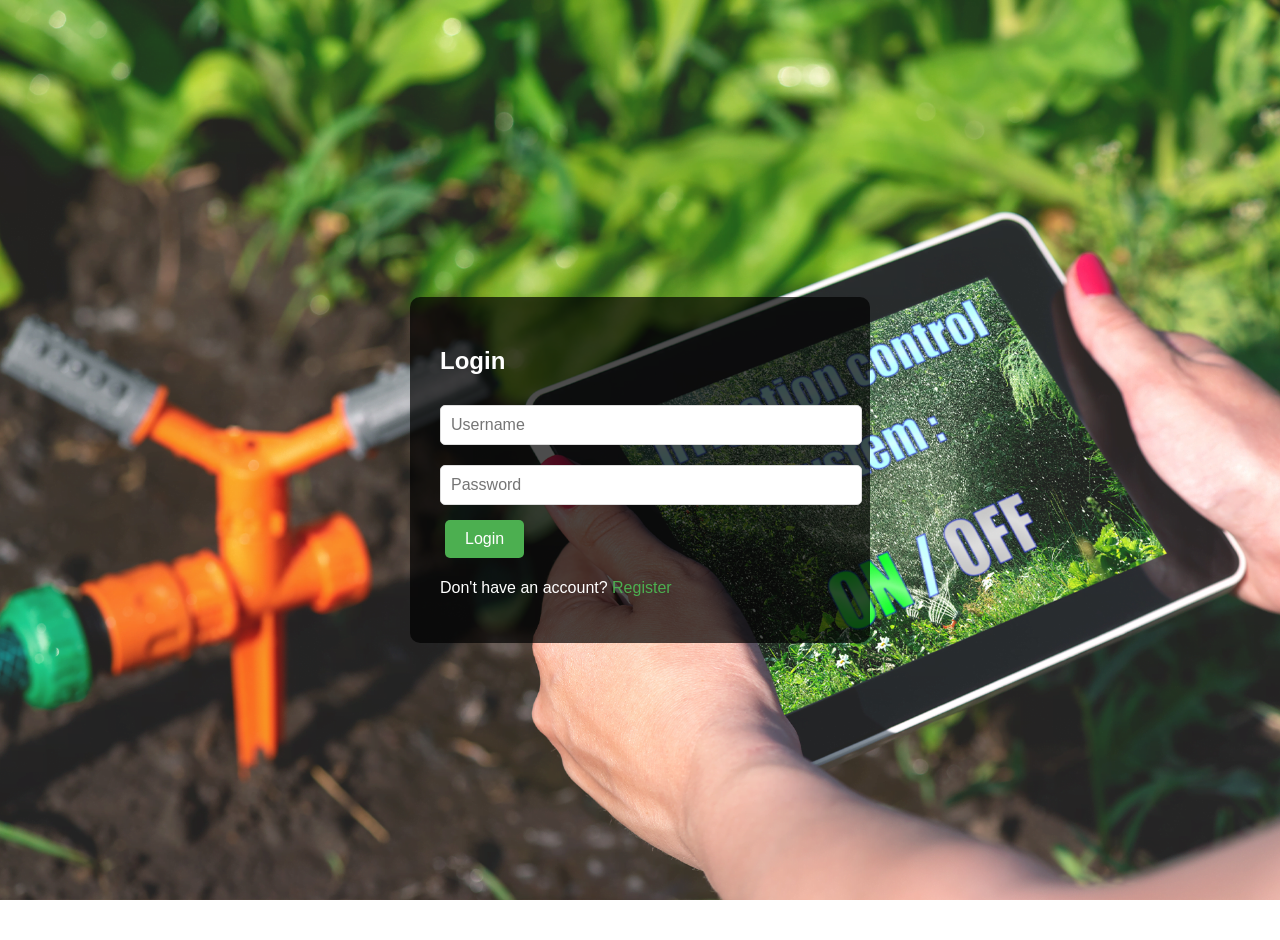
<file: index.html>
<!DOCTYPE html>
<html lang="en">
<head>
  <meta charset="UTF-8">
  <meta name="viewport" content="width=device-width, initial-scale=1.0">
  <title>Smart Irrigation System </title>
  <link rel="stylesheet" href="styles.css">
  <script src="script.js" defer></script>
</head>
<body>
  <!-- Login Page -->
  <div id="login-container">
    <div class="form-container">
      <h2>Login</h2>
      <input type="text" id="login-username" placeholder="Username" required>
      <input type="password" id="login-password" placeholder="Password" required>
      <button id="login-button" onclick="login()">Login</button>
      <p>Don't have an account? <span onclick="showRegisterPage()" style="color: #4CAF50; cursor: pointer;">Register</span></p>
      <p class="error-message" id="login-error"></p>
    </div>
  </div>

  <!-- Registration Page -->
  <div id="register-container" style="display:none;">
    <div class="form-container">
      <h2>Register</h2>
      <input type="text" id="register-username" placeholder="Username" required>
      <input type="password" id="register-password" placeholder="Password" required>
      <input type="password" id="register-confirm-password" placeholder="Confirm Password" required>
      <button onclick="register()">Register</button>
      <p>Already have an account? <span onclick="showLoginPage()" style="color: #4CAF50; cursor: pointer;">Login</span></p>
      <p class="error-message" id="register-error"></p>
    </div>
  </div>

  <!-- Main Dashboard -->
  <div id="dashboard-container" style="display:none;">
    <button class="logout-button" onclick="logout()">Logout</button>
    <h1>Smart Irrigation Dashboard</h1>
    
    <div class="dashboard-grid">
      <div class="sensor-data">
        <h2>Sensor Readings</h2>
        <p>Soil Moisture: <span id="soil-moisture">-</span></p>
        <p>Temperature: <span id="temperature">-</span></p>
        <p>Humidity: <span id="humidity">-</span></p>
        <p id="weather-display">Weather: (unavailable)</p>
      </div>
      
      <div class="control-panel">
        <h2>Control Panel</h2>
        <div class="crop-control">
          <label for="crop-name">Crop Name:</label>
          <input type="text" id="crop-name" placeholder="Enter Crop Name" oninput="updateCropSuggestions()">
          <div id="crop-suggestions" style="display:none;">
            <ul id="suggestions-list"></ul>
          </div>
          <div id="crop-name-display" style="display:none;"></div>
          <button id="reset-crop" style="display:none;" onclick="resetCrop()">Reset Crop</button>
          <p id="crop-details"></p>
        </div>
        <button id="connect-esp32" onclick="connectESP32()">Connect ESP32</button>
        <p id="esp32-status">ESP32 Connection Status: Not Connected</p>
        <button onclick="toggleWaterPump()">Toggle Water Pump</button>
        <p id="water-pump-status">Water Pump is OFF</p>
        <p id="pump-control-mode">Control Mode: Automatic</p>
      </div>
    </div>
  </div>
</body>
</html>
</file>
<file: styles.css>
body {
  font-family: Arial, sans-serif;
  margin: 0;
  padding: 0;
  min-height: 100vh;
}

#login-container {
  background: url('../ourgallery/login.png') no-repeat center center fixed;
  background-size: cover;
  min-height: 100vh;
  display: flex;
  flex-direction: column;
  align-items: center;
  justify-content: center;
  padding: 20px;
  color: white;
}

#register-container {
  background: url('../ourgallery/register.jpg') no-repeat center center fixed;
  background-size: cover;
  min-height: 100vh;
  display: flex;
  flex-direction: column;
  align-items: center;
  justify-content: center;
  padding: 20px;
  color: white;
}

#dashboard-container {
  background: url('../ourgallery/dashboard.jpg') no-repeat center center fixed;
  background-size: cover;
  min-height: 100vh;
  padding: 20px;
  color: white;
}
#dashboard-h1
{
  color: black;
}

.form-container {
  background: rgba(0, 0, 0, 0.7);
  padding: 30px;
  border-radius: 10px;
  width: 100%;
  max-width: 400px;
}

.dashboard-grid {
  display: grid;
  grid-template-columns: repeat(auto-fit, minmax(300px, 1fr));
  gap: 20px;
  margin-top: 20px;
}

.sensor-data, .control-panel {
  background: rgba(0, 0, 0, 0.7);
  padding: 20px;
  border-radius: 10px;
  margin-bottom: 20px;
}

button {
  background-color: #4CAF50;
  color: white;
  padding: 10px 20px;
  border: none;
  border-radius: 5px;
  cursor: pointer;
  margin: 5px;
  font-size: 16px;
}

button:hover {
  background-color: #45a049;
}

input {
  width: 100%;
  padding: 10px;
  margin: 10px 0;
  border: 1px solid #ddd;
  border-radius: 5px;
  font-size: 16px;
}

.logout-button {
  position: fixed;
  top: 20px;
  right: 20px;
  background-color: #f44336;
}

.logout-button:hover {
  background-color: #da190b;
}

#crop-name {
  max-width: 300px;
}

.crop-control {
  position: relative;
  margin-bottom: 20px;
}

#crop-suggestions {
  position: absolute;
  top: 100%;
  left: 0;
  right: 0;
  background: rgba(255, 255, 255, 0.95);
  border-radius: 5px;
  box-shadow: 0 2px 5px rgba(0, 0, 0, 0.2);
  z-index: 1000;
  max-height: 200px;
  overflow-y: auto;
}

#suggestions-list {
  list-style: none;
  padding: 0;
  margin: 0;
}

#suggestions-list li {
  padding: 8px 15px;
  cursor: pointer;
  color: #333;
  transition: background-color 0.2s;
}

#suggestions-list li:hover {
  background-color: #4CAF50;
  color: white;
}

#crop-name-display {
  margin: 10px 0;
  padding: 10px;
  background: rgba(0, 0, 0, 0.7);
  border-radius: 5px;
  font-size: 1.1em;
  font-weight: bold;
}

#reset-crop {
  background-color: #ff6b6b;
  margin-top: 10px;
}

#reset-crop:hover {
  background-color: #ff5252;
}

#crop-details {
  background: rgba(0, 0, 0, 0.7);
  padding: 15px;
  border-radius: 5px;
  margin-top: 10px;
  white-space: pre-line;
}

#esp32-status {
  margin-top: 10px;
  font-weight: bold;
}

.error-message {
  color: #ff6b6b;
  margin-top: 10px;
}

#sensor-data p {
  margin-top: 10px;
}

#weather-info {
  margin-top: 20px;
  padding: 10px;
  border: 1px solid #ccc;
  border-radius: 8px;
  background-color: #f9f9f9;
}

#weather-info h3 {
  margin: 0 0 10px;
  font-size: 18px;
}
</file>
<file: public/styles.css>
body {
  font-family: Arial, sans-serif;
  margin: 0;
  padding: 0;
  min-height: 100vh;
}

#login-container {
  background: url('../ourgallery/login.png') no-repeat center center fixed;
  background-size: cover;
  min-height: 100vh;
  display: flex;
  flex-direction: column;
  align-items: center;
  justify-content: center;
  padding: 20px;
  color: white;
}

#register-container {
  background: url('../ourgallery/register.jpg') no-repeat center center fixed;
  background-size: cover;
  min-height: 100vh;
  display: flex;
  flex-direction: column;
  align-items: center;
  justify-content: center;
  padding: 20px;
  color: white;
}

#dashboard-container {
  background: url('../ourgallery/dashboard.jpg') no-repeat center center fixed;
  background-size: cover;
  min-height: 100vh;
  padding: 20px;
  color: white;
}
#dashboard-h1
{
  color: black;
}

.form-container {
  background: rgba(0, 0, 0, 0.7);
  padding: 30px;
  border-radius: 10px;
  width: 100%;
  max-width: 400px;
}

.dashboard-grid {
  display: grid;
  grid-template-columns: repeat(auto-fit, minmax(300px, 1fr));
  gap: 20px;
  margin-top: 20px;
}

.sensor-data, .control-panel {
  background: rgba(0, 0, 0, 0.7);
  padding: 20px;
  border-radius: 10px;
  margin-bottom: 20px;
}

button {
  background-color: #4CAF50;
  color: white;
  padding: 10px 20px;
  border: none;
  border-radius: 5px;
  cursor: pointer;
  margin: 5px;
  font-size: 16px;
}

button:hover {
  background-color: #45a049;
}

input {
  width: 100%;
  padding: 10px;
  margin: 10px 0;
  border: 1px solid #ddd;
  border-radius: 5px;
  font-size: 16px;
}

.logout-button {
  position: fixed;
  top: 20px;
  right: 20px;
  background-color: #f44336;
}

.logout-button:hover {
  background-color: #da190b;
}

#crop-name {
  max-width: 300px;
}

.crop-control {
  position: relative;
  margin-bottom: 20px;
}

#crop-suggestions {
  position: absolute;
  top: 100%;
  left: 0;
  right: 0;
  background: rgba(255, 255, 255, 0.95);
  border-radius: 5px;
  box-shadow: 0 2px 5px rgba(0, 0, 0, 0.2);
  z-index: 1000;
  max-height: 200px;
  overflow-y: auto;
}

#suggestions-list {
  list-style: none;
  padding: 0;
  margin: 0;
}

#suggestions-list li {
  padding: 8px 15px;
  cursor: pointer;
  color: #333;
  transition: background-color 0.2s;
}

#suggestions-list li:hover {
  background-color: #4CAF50;
  color: white;
}

#crop-name-display {
  margin: 10px 0;
  padding: 10px;
  background: rgba(0, 0, 0, 0.7);
  border-radius: 5px;
  font-size: 1.1em;
  font-weight: bold;
}

#reset-crop {
  background-color: #ff6b6b;
  margin-top: 10px;
}

#reset-crop:hover {
  background-color: #ff5252;
}

#crop-details {
  background: rgba(0, 0, 0, 0.7);
  padding: 15px;
  border-radius: 5px;
  margin-top: 10px;
  white-space: pre-line;
}

#esp32-status {
  margin-top: 10px;
  font-weight: bold;
}

.error-message {
  color: #ff6b6b;
  margin-top: 10px;
}

#sensor-data p {
  margin-top: 10px;
}

#weather-info {
  margin-top: 20px;
  padding: 10px;
  border: 1px solid #ccc;
  border-radius: 8px;
  background-color: #f9f9f9;
}

#weather-info h3 {
  margin: 0 0 10px;
  font-size: 18px;
}
</file>
